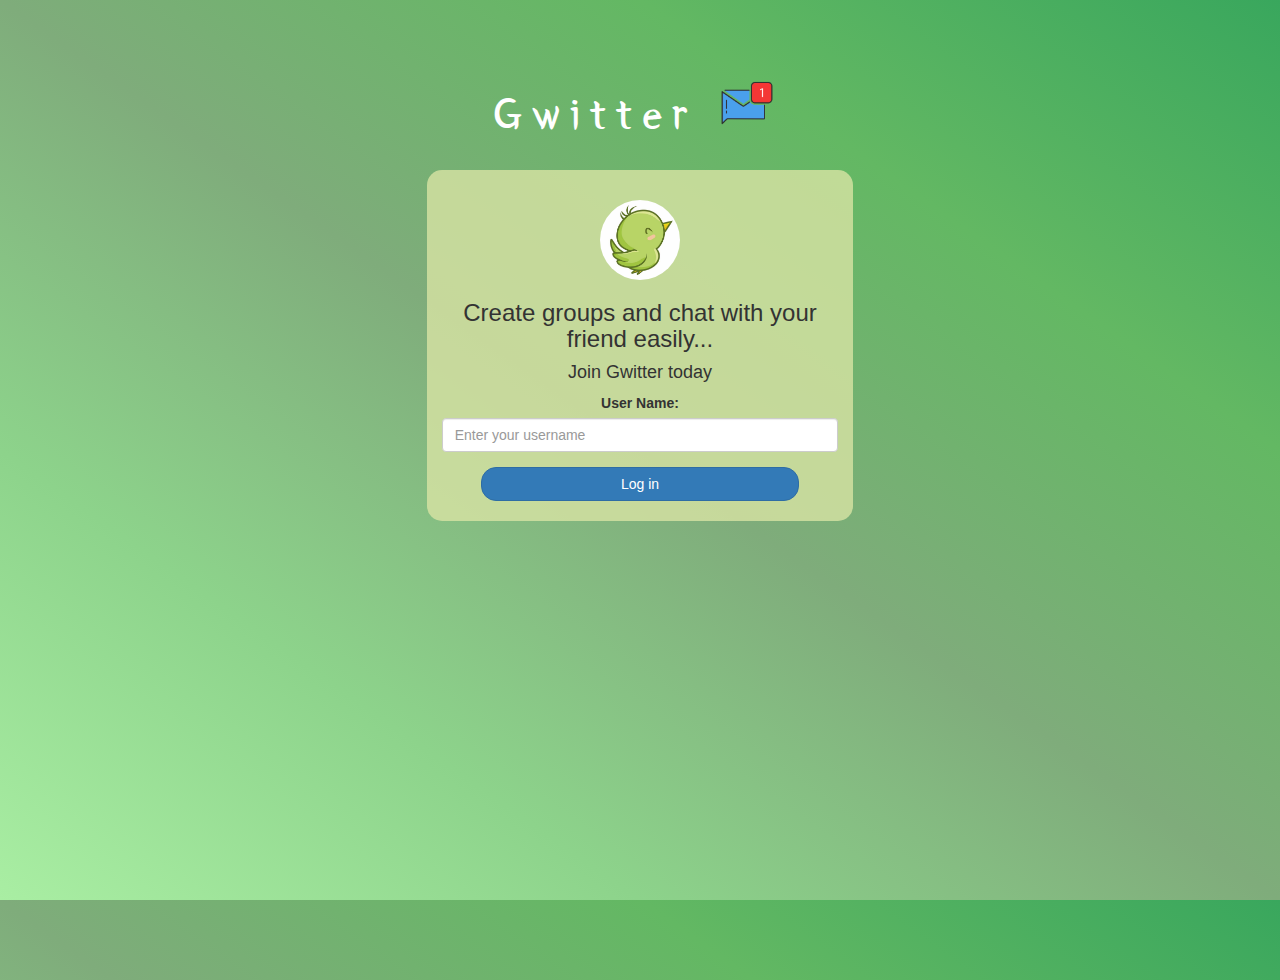
<file: index.html>
<!DOCTYPE html>
<html>
<head>
	<title>Gwitter</title>
<link href="https://fonts.googleapis.com/css?family=Yeon+Sung&display=swap" rel="stylesheet"><meta name="viewport" content="width=device-width, initial-scale=1">

<link rel="stylesheet" href="https://maxcdn.bootstrapcdn.com/bootstrap/3.4.0/css/bootstrap.min.css">
<script src="https://ajax.googleapis.com/ajax/libs/jquery/3.4.1/jquery.min.js"></script>
<script src="https://maxcdn.bootstrapcdn.com/bootstrap/3.4.0/js/bootstrap.min.js"></script>

<link rel="stylesheet" type="text/css" href="style.css">
<script src="kwitter.js"></script>
</head>
<body>
<center>
	<h1 class="header">	
		Gwitter	<sup>
	<img src="m2.png">
	</sup>
</h1>
	<div class="col-lg-4 col-md-6 col-sm-6 col-xs-11 login_div">
	<img src="logo.jpg" class="logo">
		<h3 >Create groups and chat with your friend easily...</h3>
		<h4 >Join Gwitter today</h4>
		<div class="form-group">
		  <label >User Name:</label>
		  <br>
		  <input type="text" id="user_name" placeholder="Enter your username" class="form-control">
		</div>

		<button id="login_button" class="btn btn-primary" onclick="addUser()">Log in</button>
		<br><br>
	</div>
</center>
</body>
</html>
</file>
<file: style.css>
html, body
{
  height: 100%;
  margin: 0;
}

body
{
background-image: linear-gradient(to right top, #a9eea3, #8dd38b, #7fac7b, #63b863, #39a75d);
}

.header
{
	color: white;font-family: 'Yeon Sung';font-size: 45px;letter-spacing: 10px;margin-top: 80px;
}
.header img
{
	width: 80px;margin-left: -15px;
}

.login_div
{
	background: rgba(216, 228, 164, 0.8);float: none;border-radius: 15px;
}

.logo
{
	width: 80px;margin-top: 30px;border-radius: 40px;
}

#login_button
{
	width: 80%;border-radius: 15px;
}

.room_name
{
	cursor: pointer;
	font-size: 20px;
}


#logout
{
	font-size: 20px; float: right;
}

#back
{
	font-size: 20px; float: right;
}

#output
{
	padding: 10px; width:80%;background: rgba(255,255,255,0.8);border-radius: 15px;
}

.input_div_room_page
{
	width: 80%;
}

.input_div label
{
	color: white;font-size: 20px;
}


.input_div_message_page
{
	position: fixed;bottom: 0px;width: 100%;background: rgba(255,255,255,0.8);
}
.input_div_message_page label
{
	color: black;
}
.input_div_message_page #msg
{
	width: 80%;
}
.input_div_message_page button
{
	margin-top: 15px;
	width: 50%; 
}
.color_white
{
	color: white
}

.user_tick
{
	width:20px;
}
.message_h4
{
	padding-left:5px;color:grey;
}
</file>
